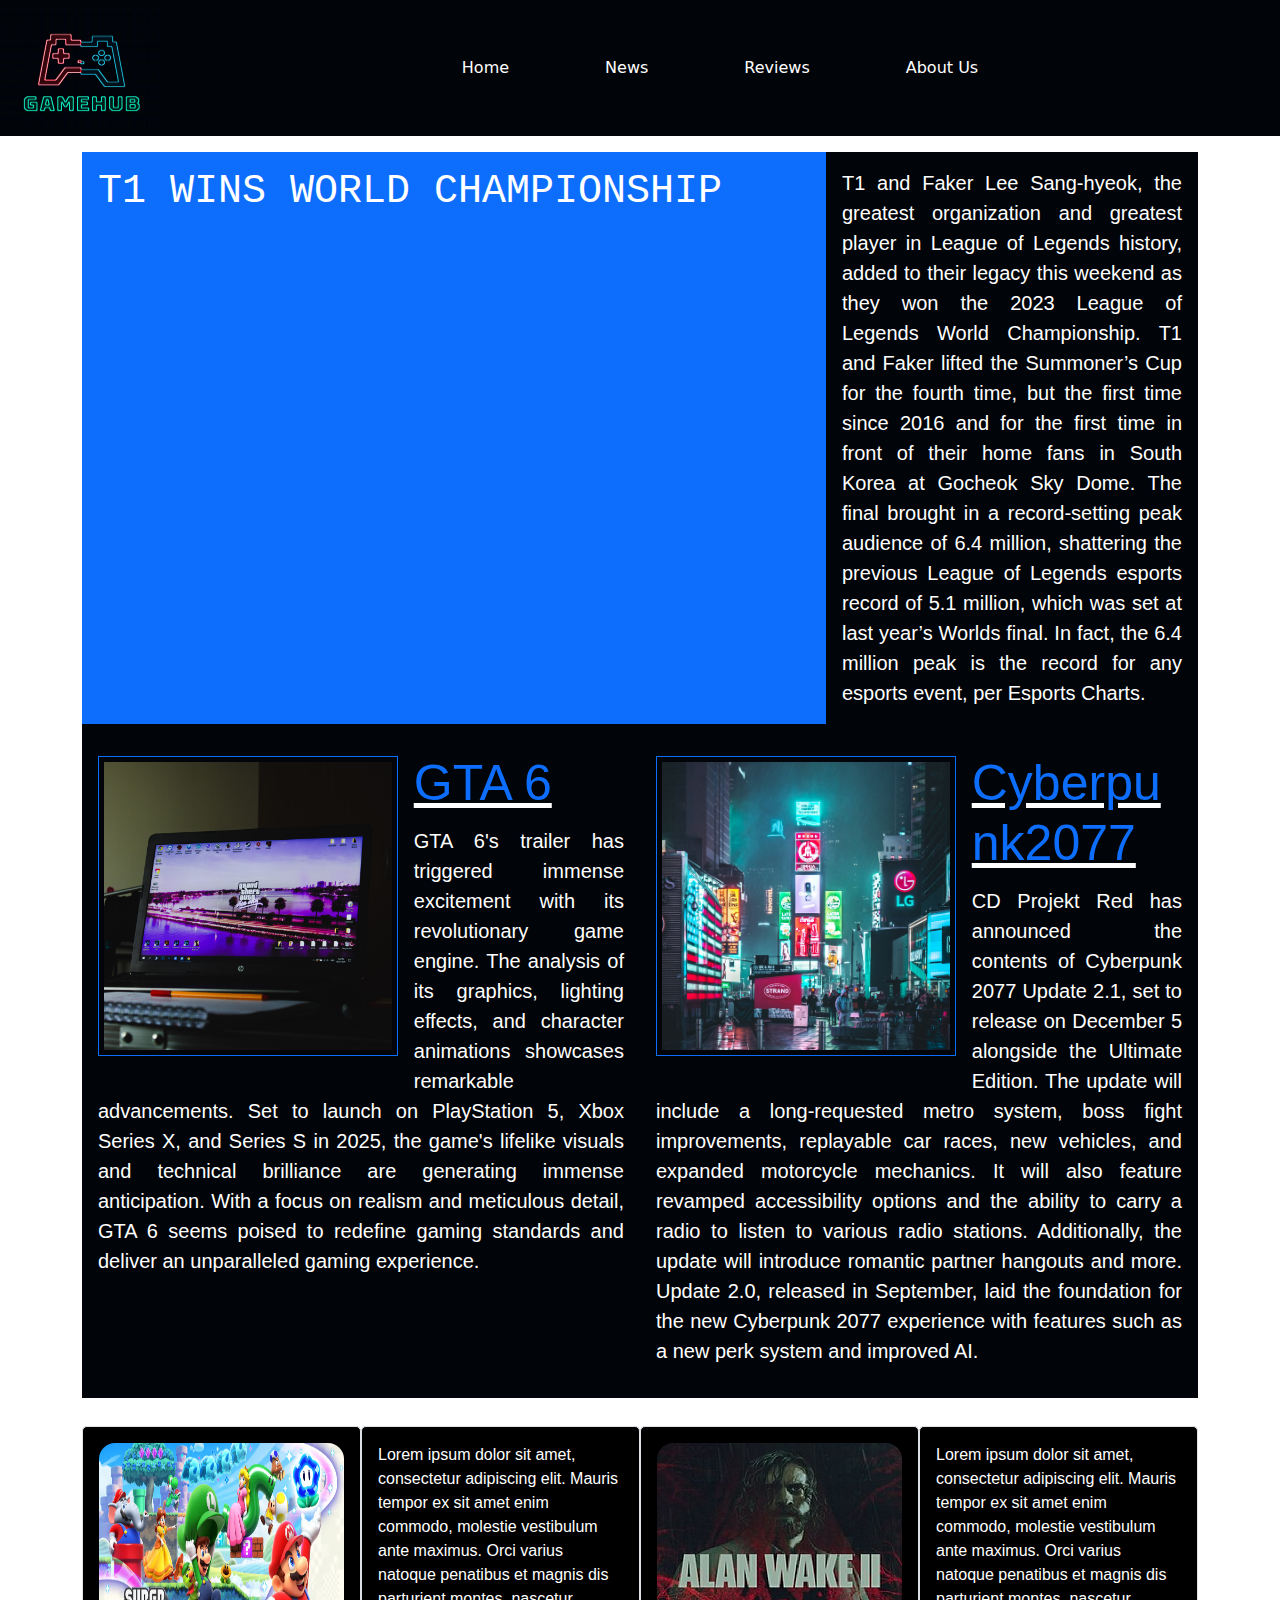
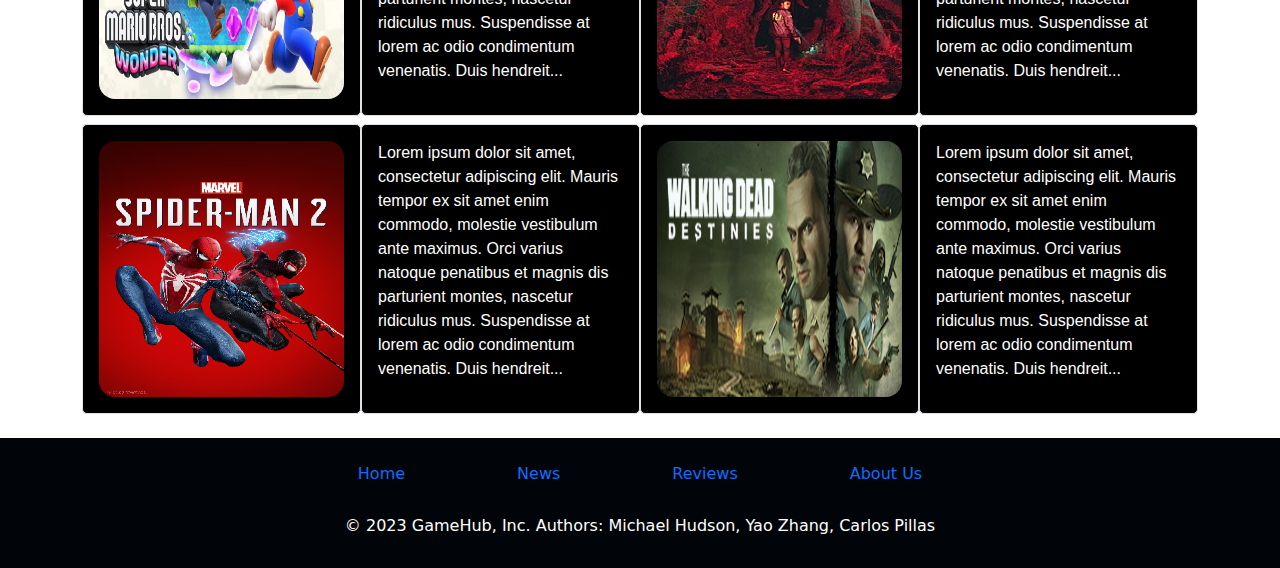
<file: index.html>
<!doctype html>
<html lang="en">
<head>
  <meta charset="utf-8">
  <meta name="viewport" content="width=device-width, initial-scale=1">
  <meta name="description" content="">

  <title>GameHub</title>

  <link href="./css/bootstrap.min.css" rel="stylesheet">
  <script src="./js/jquery.min.js"></script>
  <script src="./js/bootstrap.bundle.min.js"></script>

  <!-- Custom styles for this template -->
  <link href="styles.css" rel="stylesheet">
</head>
 
<body>  
  <!--Carlos Navbar-->
  <header>
    <div class="container-fluid p-0"> 
        <nav class="navbar navbar-expand-md navbar-dark bg-dark">       
            <a href="index.html" class="navbar-brand m-0" id="Logo1">
                <img class= "d-inline-block align-top m-auto" src="Logo1.png" width="160" height="120" alt="GameHub Logo"> 
            </a>  
            <button class="navbar-toggler" type="button" data-bs-toggle="collapse" data-bs-target="#navbarCollapse" aria-controls="navbarCollapse" aria-expanded="false" aria-label="Toggle navigation">
                <span class="navbar-toggler-icon"></span>
            </button>
            <div class="collapse navbar-collapse" id="navbarCollapse">
                <ul class="navbar-nav text-center w-100 justify-content-center">
                    <li><a class="nav-link active" href="index.html">Home</a></li>
                    <li><a class="nav-link active" href="thenews.html">News</a></li>
                    <li><a class="nav-link active" href="Reviews.html">Reviews</a></li>
                    <li><a class="nav-link active" href="About_Us.html">About Us</a></li>
                </ul>
            </div>
        </nav>
	</div> 
  </header>
  <main class="container">
    <div class="container-fluid mt-3">
        <div class="row">
            <div class="col-sm-8 p-3 bg-primary text-white">
                <article>
                  <h1 style="font-size: 40px; color: rgb(255, 255, 255); font-family: 'Courier New', Courier, monospace;">T1 WINS WORLD CHAMPIONSHIP</h1>
                      <div class="youtube-video">
                        <iframe src="https://www.youtube.com/embed/DRqNg0Quyf8" allowfullscreen></iframe>
                      </div>
                </article>
            </div>
            <div class="col-sm-4 p-3 bg-dark text-white">
                T1 and Faker Lee Sang-hyeok, the greatest organization and greatest player in League of Legends history, added to their legacy this weekend as they won the 2023 League of Legends World Championship. T1 and Faker lifted the Summoner’s Cup for the fourth time, but the first time since 2016 and for the first time in front of their home fans in South Korea at Gocheok Sky Dome. The final brought in a record-setting peak audience of 6.4 million, shattering the previous League of Legends esports record of 5.1 million, which was set at last year’s Worlds final. In fact, the 6.4 million peak is the record for any esports event, per Esports Charts.
            </div>
            <div class="col-sm-6 p-3 bg-dark text-white">
              <article class="column_one">
                <a href="https://unsplash.com/photos/black-flat-screen-computer-monitor-turned-on-beside-black-computer-keyboard-XvoPUjnm4Bk?utm_content=creditShareLink&utm_medium=referral&utm_source=unsplash/">
                  <img class="gameimage" src="GTA.jpg" alt="GTA 6">
                </a>
                <h4 class="game_header"><a href="https://www.ign.com/articles/the-gta-6-game-engine-looks-insane-igns-grand-theft-auto-6-performance-preview">GTA 6</a></h4>
                <p class="game_text">GTA 6's trailer has triggered immense excitement with its revolutionary game engine. The analysis of its graphics, lighting effects, and character animations showcases remarkable advancements. Set to launch on PlayStation 5, Xbox Series X, and Series S in 2025, the game's lifelike visuals and technical brilliance are generating immense anticipation. With a focus on realism and meticulous detail, GTA 6 seems poised to redefine gaming standards and deliver an unparalleled gaming experience.</p>
              </article>
            </div>
            <div class="col-sm-6 p-3 bg-dark text-white">
                <article class="column_one">
                    <a href="https://unsplash.com/photos/group-of-people-walking-near-high-rise-buildings-LEikIOMSxfs?utm_content=creditShareLink&utm_medium=referral&utm_source=unsplash">
                        <img class="gameimage" src="Cyberpunk2077.jpg" alt="Cyberpunk2077">
                    </a>
                    <h4 class="game_header"><a href="https://www.ign.com/articles/cyberpunk-2077-update-21-announced-for-next-week">Cyberpunk2077</a></h4>
                    <p class="game_text">CD Projekt Red has announced the contents of Cyberpunk 2077 Update 2.1, set to release on December 5 alongside the Ultimate Edition. The update will include a long-requested metro system, boss fight improvements, replayable car races, new vehicles, and expanded motorcycle mechanics. It will also feature revamped accessibility options and the ability to carry a radio to listen to various radio stations. Additionally, the update will introduce romantic partner hangouts and more. Update 2.0, released in September, laid the foundation for the new Cyberpunk 2077 experience with features such as a new perk system and improved AI.</p>
                </article>
            </div>
      	</div>
	</div>
    <!--Michael added game review section 11/26/2023-->
    <br>
    
    <section>
      	<div class="container-fluid mt-1" >
			<div class="row">
				<div class="col-sm-3 p-3 border">
					<a href="https://www.nintendo.com/en-ca/store/products/super-mario-bros-wonder-switch/"><img src="mario.jpg" class="rounded-4 w-100 h-100" alt="Nintendo_Mario"></a>
				</div>
				<div class="col-sm-3 p-3 text-black border">
					<p class="reviewtext">Lorem ipsum dolor sit amet, consectetur adipiscing elit. Mauris tempor ex sit amet enim commodo, molestie vestibulum ante maximus. Orci varius natoque penatibus et magnis dis parturient montes, nascetur ridiculus mus. Suspendisse at lorem ac odio condimentum venenatis. Duis hendreit...</p>
				</div>
				<div class="col-sm-3 p-3 border">
					<a href="https://www.alanwake.com/"><img src="alanwake2.jpg" class="rounded-4 w-100 h-100" alt="Alan_Wake_2"></a>
				</div>
				<div class="col-sm-3 p-3 text-black border">
					<p class="reviewtext">Lorem ipsum dolor sit amet, consectetur adipiscing elit. Mauris tempor ex sit amet enim commodo, molestie vestibulum ante maximus. Orci varius natoque penatibus et magnis dis parturient montes, nascetur ridiculus mus. Suspendisse at lorem ac odio condimentum venenatis. Duis hendreit...</p>
				</div>
        	</div>
      	</div>
    </section>
    <section>
		<div class="container-fluid mt-2">
			<div class="row">
				<div class="col-sm-3 p-3 border">
					<a href="https://www.playstation.com/en-ca/games/marvels-spider-man-2/"><img src="spiderman.jpg" class="rounded-4 w-100 h-100" alt="marvels-spider-man-2"></a>
				</div>
				<div class="col-sm-3 p-3 text-black border">
					<p class="reviewtext">Lorem ipsum dolor sit amet, consectetur adipiscing elit. Mauris tempor ex sit amet enim commodo, molestie vestibulum ante maximus. Orci varius natoque penatibus et magnis dis parturient montes, nascetur ridiculus mus. Suspendisse at lorem ac odio condimentum venenatis. Duis hendreit...</p>
				</div>
				<div class="col-sm-3 p-3 border">
					<a href="https://www.twddestinies.com/"><img src="twd.jpg" class="rounded-4 w-100 h-100" alt="The Walking Dead Game"></a>
				</div>
				<div class="col-sm-3 p-3 text-black border">
					<p class="reviewtext">Lorem ipsum dolor sit amet, consectetur adipiscing elit. Mauris tempor ex sit amet enim commodo, molestie vestibulum ante maximus. Orci varius natoque penatibus et magnis dis parturient montes, nascetur ridiculus mus. Suspendisse at lorem ac odio condimentum venenatis. Duis hendreit...</p>
				</div>
			</div>
		</div>
    <br>
	</section>
  </main>
  <div class="container-fluid bg-dark mb-0 pt-3 p-0">
    <footer>
    	<ul class="nav justify-content-center">
			<li><a class="nav-link" href="index.html">Home</a></li>
			<li><a class="nav-link" href="thenews.html">News</a></li>
			<li><a class="nav-link" href="Reviews.html">Reviews</a></li>
			<li><a class="nav-link" href="About_Us.html">About Us</a></li>
      	</ul>  
      	<p id="Authors">© 2023 GameHub, Inc. Authors: Michael Hudson, Yao Zhang, Carlos Pillas</p>
    </footer>
  </div>    
</body>
</html>
</file>
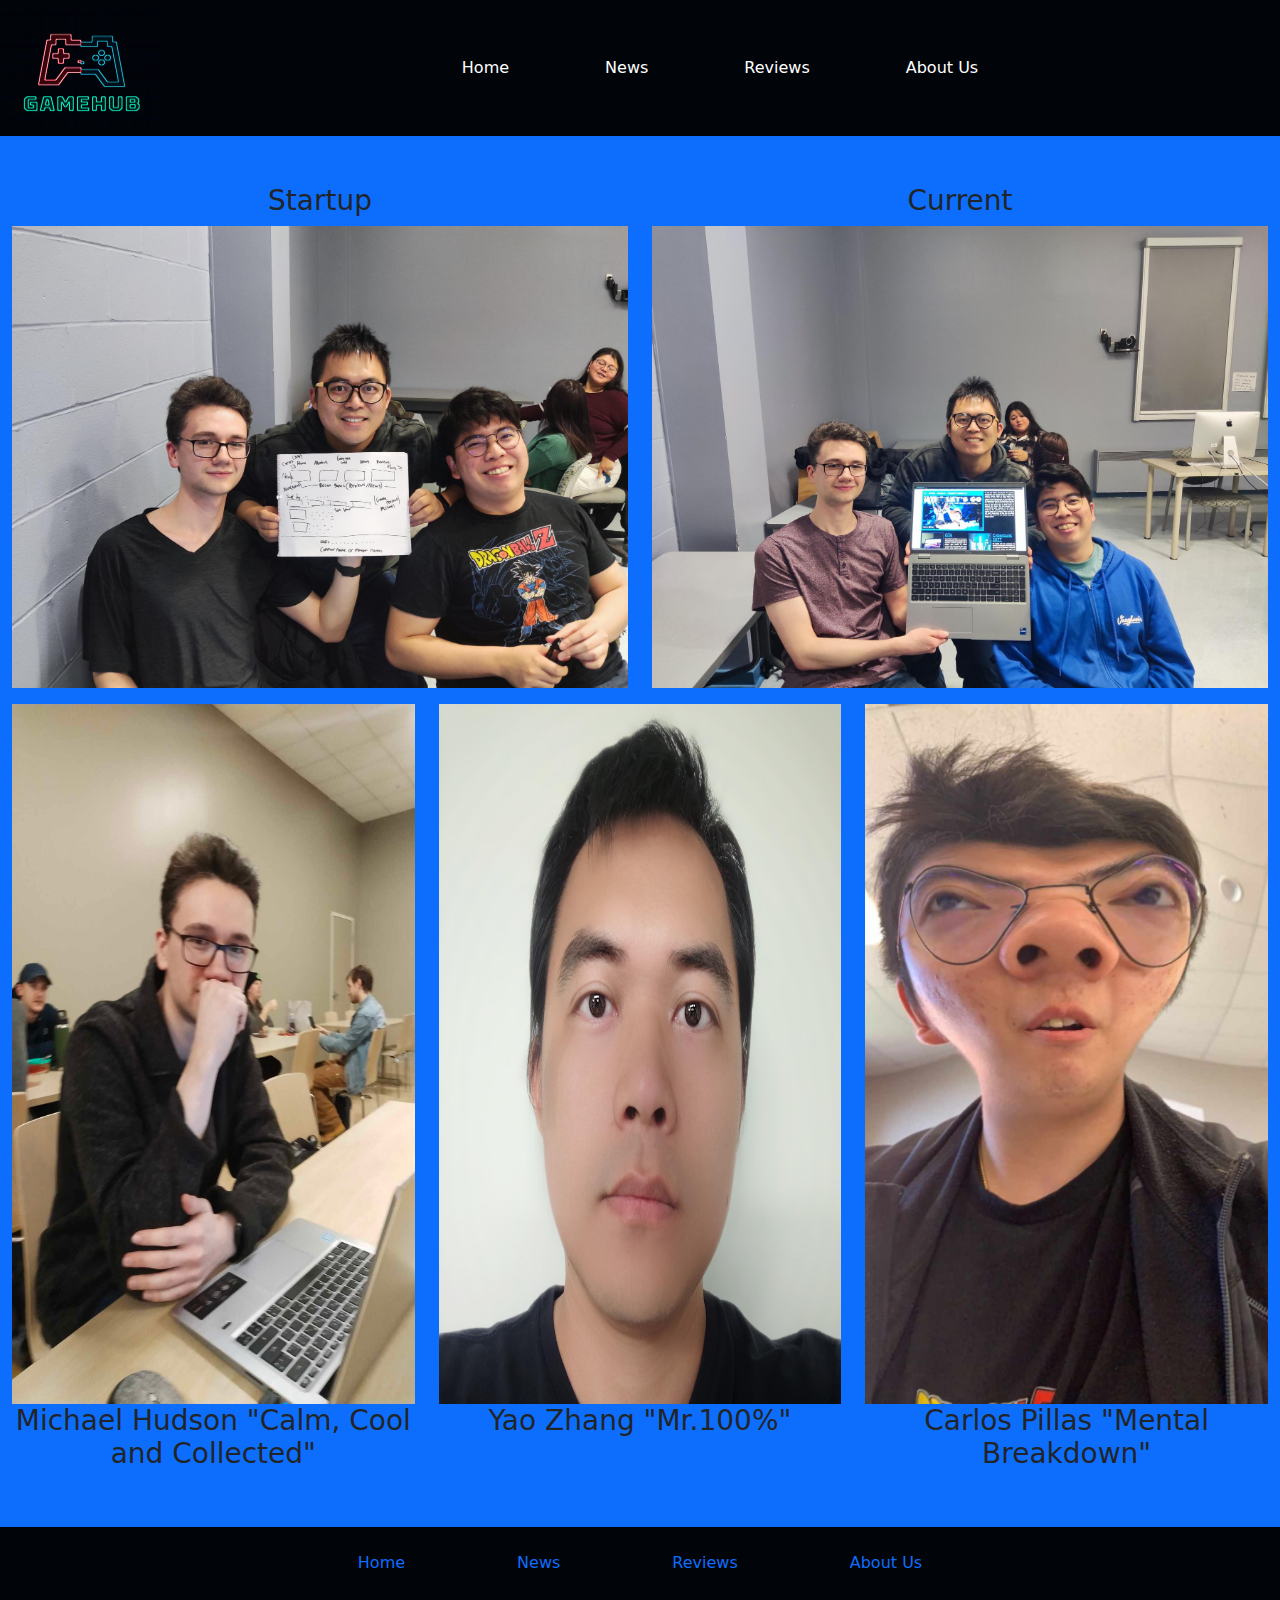
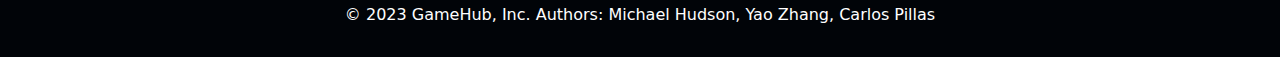
<file: About_Us.html>
<!doctype html>
<html lang="en">
<head>
  <meta charset="utf-8">
  <meta name="viewport" content="width=device-width, initial-scale=1">
  <meta name="description" content="">

  <title>GameHub</title>

  <link href="./css/bootstrap.min.css" rel="stylesheet">
  <script src="./js/jquery.min.js"></script>
  <script src="./js/bootstrap.bundle.min.js"></script>

  <!-- Custom styles for this template -->
  <link href="styles.css" rel="stylesheet">
</head>

<body> 
  <!--Carlos Navbar-->
  <header>
    <div class="container-fluid p-0"> 
      <nav class="navbar navbar-expand-md navbar-dark bg-dark">       
        <a href="index.html" class="navbar-brand m-0" id="Logo1">
          <img class= "d-inline-block align-top m-auto" src="Logo1.png" width="160" height="120" alt="GameHub Logo"> 
        </a>  
        <button class="navbar-toggler" type="button" data-bs-toggle="collapse" data-bs-target="#navbarCollapse" aria-controls="navbarCollapse" aria-expanded="false" aria-label="Toggle navigation">
          <span class="navbar-toggler-icon"></span>
        </button>
        <div class="collapse navbar-collapse" id="navbarCollapse">
          <ul class="navbar-nav text-center w-100 justify-content-center">
            <li><a class="nav-link active" href="index.html">Home</a></li>
            <li><a class="nav-link active" href="thenews.html">News</a></li>
            <li><a class="nav-link active" href="Reviews.html">Reviews</a></li>
            <li><a class="nav-link active" href="About_Us.html">About Us</a></li>
          </ul>
        </div>
      </nav>
    </div> 
  </header>
  <main class = "container-fluid bg-primary">
    <div class="row py-5">
      <div class="col-md-12 text-center"></div>
      <div class="col-md-6 text-center"> 
        <h3>Startup</h3>
        <img src="BeforeMain.png" class="img-fluid" alt="Before">
      </div>
      <div class="col-md-6 text-center">
        <h3>Current</h3>
        <img src="AfterMain.png" class="img-fluid" alt="After">
      </div>
      <div class="col-md-4 pt-3 text-center"> 
        <img src="Michael1.jpg" class="img-fluid" alt="Michael" id="Michael"> 
        <h3>Michael Hudson "Calm, Cool and Collected"</h3>
      </div>
      <div class="col-md-4 pt-3 text-center">
        <img src="Alex.png" class="img-fluid" alt="Alex" id="Alex">
        <h3>Yao Zhang "Mr.100%"</h3>
      </div>
      <div class="col-md-4 pt-3 text-center">
        <img src="Carlos.jpg" class="img-fluid" alt="Carlos" id="Carlos">
        <h3>Carlos Pillas "Mental Breakdown"</h3>
      </div>
    </div>
  </main>
  <!--Footer Carlos-->
  <div class="container-fluid bg-dark mb-0 pt-3 p-0">
    <footer>
      <ul class="nav justify-content-center">
        <li><a class="nav-link" href="index.html">Home</a></li>
        <li><a class="nav-link" href="thenews.html">News</a></li>
        <li><a class="nav-link" href="Reviews.html">Reviews</a></li>
        <li><a class="nav-link" href="About_Us.html">About Us</a></li>
      </ul>
      <p id="Authors">© 2023 GameHub, Inc. Authors: Michael Hudson, Yao Zhang, Carlos Pillas</p>
    </footer>
  </div>
</body>
</html>
</file>
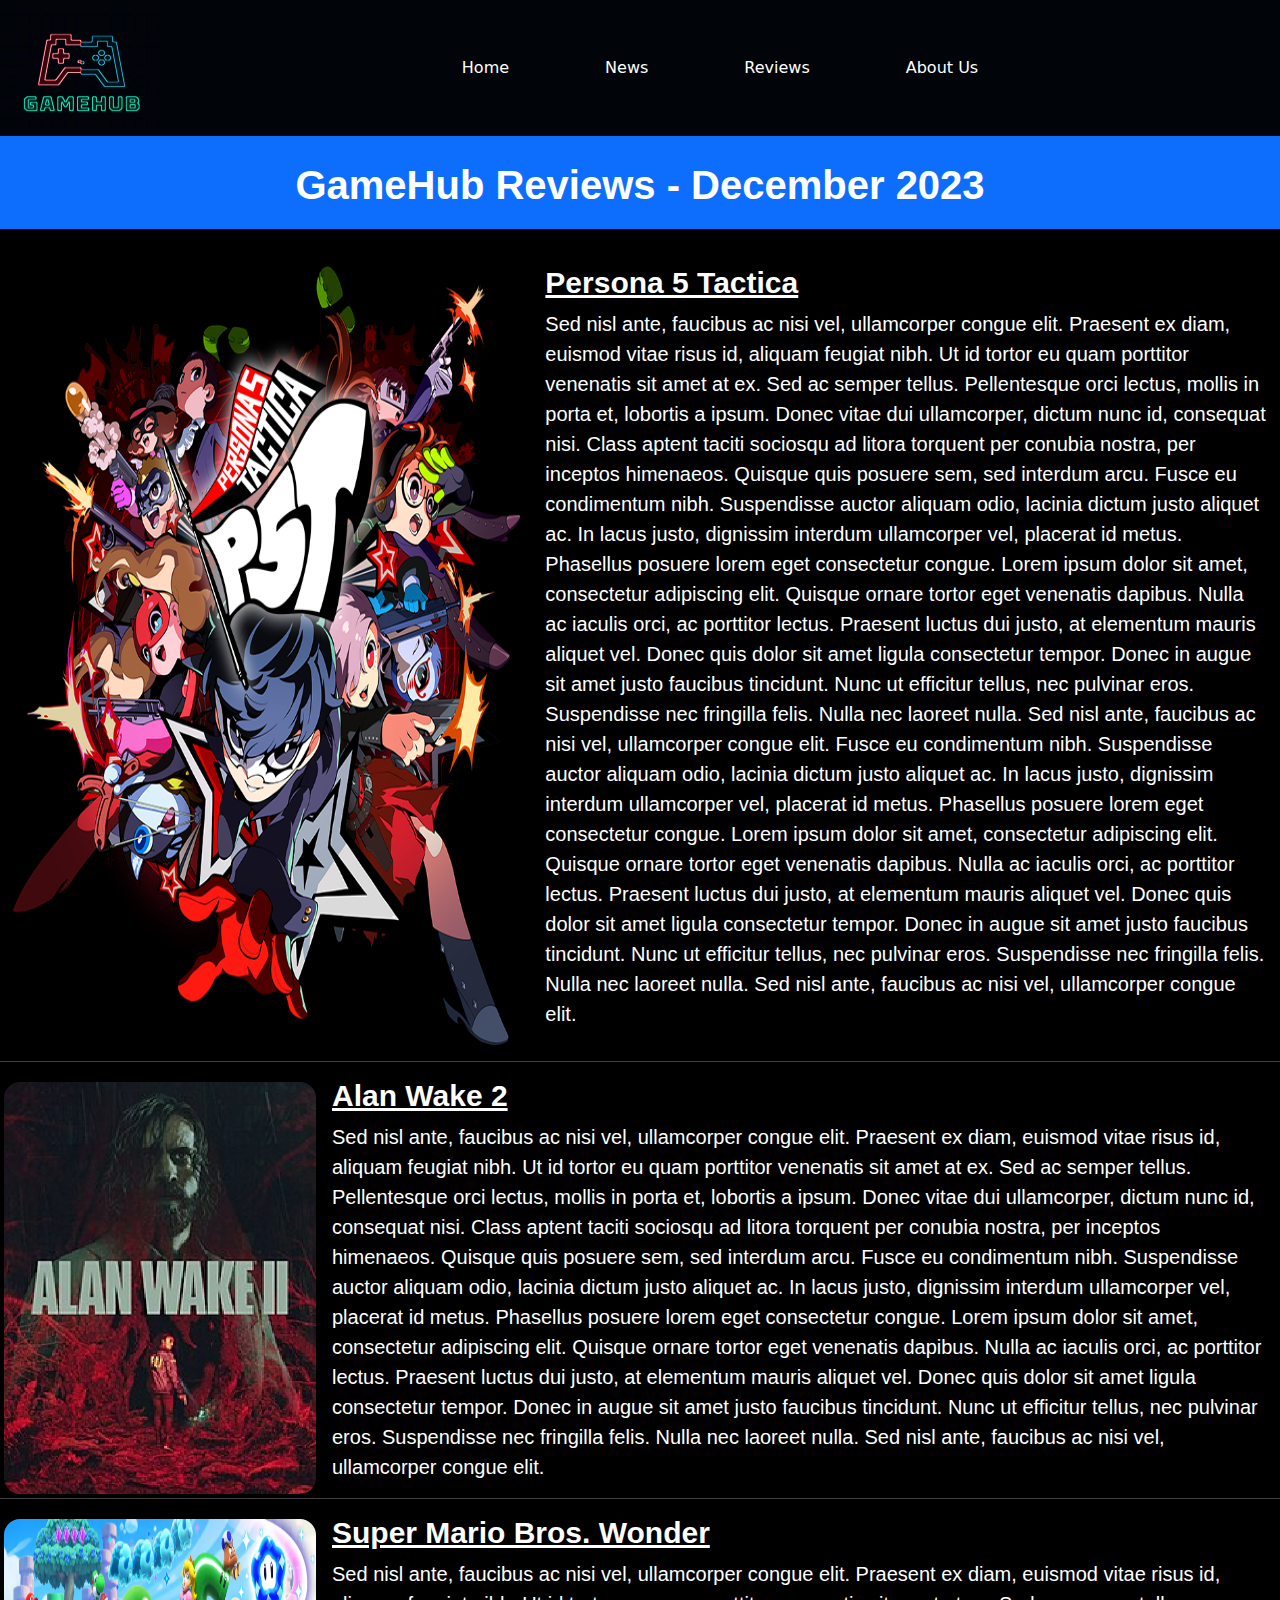
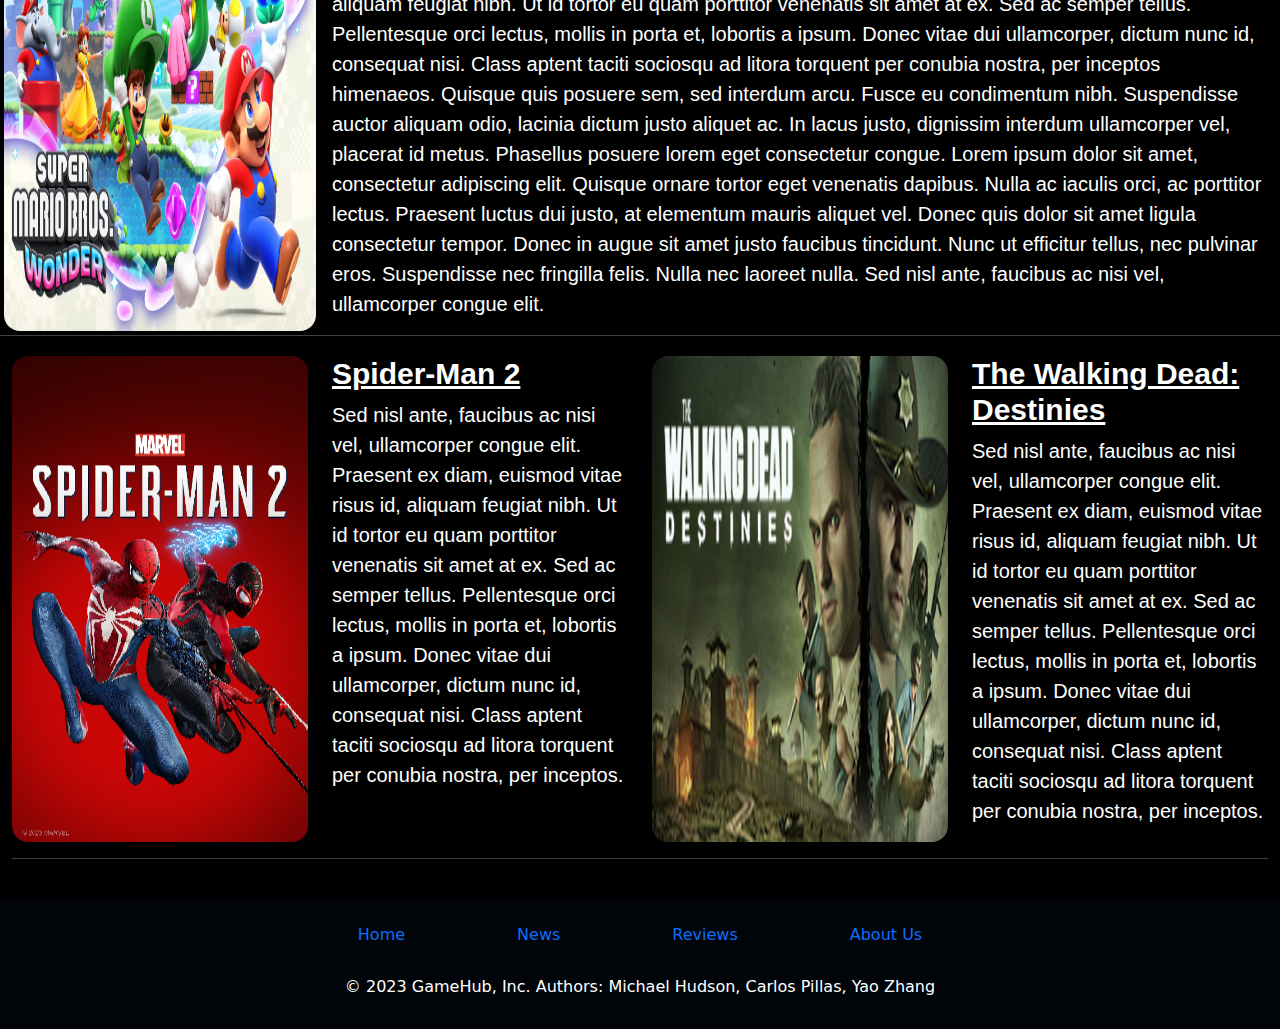
<file: Reviews.html>
<!DOCTYPE html>
<html lang="en">
    <head>
        <meta charset="UTF-8">
        <meta name="viewport" content="width=device-width, initial-scale=1.0">
        <title>Reviews</title>

        <script src="./js/jquery.min.js"></script>
        <script src="./js/bootstrap.bundle.min.js"></script> 
         
        <link href="./css/bootstrap.min.css" rel="stylesheet">
        <link href="styles.css" rel="stylesheet">
    
    </head>
    <body>
    <header>
        <div class="container-fluid p-0"> 
            <nav class="navbar navbar-expand-md navbar-dark bg-dark">       
                <a href="index.html" class="navbar-brand m-0" id="Logo1">
                  <img class= "d-inline-block align-top m-auto" src="Logo1.png" width="160" height="120" alt="GameHub Logo"> 
                </a>  
              <button class="navbar-toggler" type="button" data-bs-toggle="collapse" data-bs-target="#navbarCollapse" aria-controls="navbarCollapse" aria-expanded="false" aria-label="Toggle navigation">
                  <span class="navbar-toggler-icon"></span>
              </button>
              <div class="collapse navbar-collapse" id="navbarCollapse">
                <ul class="navbar-nav text-center w-100 justify-content-center">
                  <li><a class="nav-link active" href="index.html">Home</a></li>
                  <li><a class="nav-link active" href="thenews.html">News</a></li>
                  <li><a class="nav-link active" href="Reviews.html">Reviews</a></li>
                  <li><a class="nav-link active" href="About_Us.html">About Us</a></li>
                </ul>
              </div>
            </nav>
         </div> 
    </header>
    <main class="reviewmain">
        <h1 class="reviewtitle bg-primary">GameHub Reviews - December 2023</h1>
        <br>
        <div class="container-fluid mt-1">
            <div class="row">
                <div class="col-sm-5">
                    <a href="https://persona.atlus.com/p5t/"><img src="persona5tactica.jpg" class="w-100 h-100" alt="persona5tactica"></a>
                </div>
                <div class="col-sm-7">
                    <h1 class="title">Persona 5 Tactica</h1>
                    <p class="paragraph">Sed nisl ante, faucibus ac nisi vel, ullamcorper congue elit. Praesent ex diam, euismod vitae risus id, aliquam feugiat nibh.
                        Ut id tortor eu quam porttitor venenatis sit amet at ex. Sed ac semper tellus. Pellentesque orci lectus, mollis in porta et, lobortis a ipsum. Donec
                        vitae dui ullamcorper, dictum nunc id, consequat nisi. Class aptent taciti sociosqu ad litora torquent per conubia nostra, per inceptos himenaeos.
                        Quisque quis posuere sem, sed interdum arcu. Fusce eu condimentum nibh. Suspendisse auctor aliquam odio, lacinia dictum justo aliquet ac. In lacus
                        justo, dignissim interdum ullamcorper vel, placerat id metus. Phasellus posuere lorem eget consectetur congue. Lorem ipsum dolor sit amet, consectetur
                        adipiscing elit. Quisque ornare tortor eget venenatis dapibus. Nulla ac iaculis orci, ac porttitor lectus. Praesent luctus dui justo, at elementum
                        mauris aliquet vel. Donec quis dolor sit amet ligula consectetur tempor. Donec in augue sit amet justo faucibus tincidunt. Nunc ut efficitur tellus,
                        nec pulvinar eros. Suspendisse nec fringilla felis. Nulla nec laoreet nulla. Sed nisl ante, faucibus ac nisi vel, ullamcorper congue elit. Fusce eu condimentum nibh. Suspendisse auctor aliquam odio, lacinia dictum justo aliquet ac. In lacus
                        justo, dignissim interdum ullamcorper vel, placerat id metus. Phasellus posuere lorem eget consectetur congue. Lorem ipsum dolor sit amet, consectetur
                        adipiscing elit. Quisque ornare tortor eget venenatis dapibus. Nulla ac iaculis orci, ac porttitor lectus. Praesent luctus dui justo, at elementum
                        mauris aliquet vel. Donec quis dolor sit amet ligula consectetur tempor. Donec in augue sit amet justo faucibus tincidunt. Nunc ut efficitur tellus,
                        nec pulvinar eros. Suspendisse nec fringilla felis. Nulla nec laoreet nulla. Sed nisl ante, faucibus ac nisi vel, ullamcorper congue elit.</p>
                </div>
            </div>
        </div>
        <hr class="reviewhr">
        <div class="container-fluid mt-1">
            <div class="row">
                <div class="col-sm-3 p-1">
                    <a href="https://www.alanwake.com/"><img src="alanwake2.jpg" class="rounded-4  w-100 h-100" alt="Alan_Wake_2"></a>
                </div>
                <div class="col-sm-9">
                    <h1 class="title">Alan Wake 2</h1>
                    <p class="paragraph">Sed nisl ante, faucibus ac nisi vel, ullamcorper congue elit. Praesent ex diam, euismod vitae risus id, aliquam feugiat nibh.
                         Ut id tortor eu quam porttitor venenatis sit amet at ex. Sed ac semper tellus. Pellentesque orci lectus, mollis in porta et, lobortis a ipsum. Donec
                         vitae dui ullamcorper, dictum nunc id, consequat nisi. Class aptent taciti sociosqu ad litora torquent per conubia nostra, per inceptos himenaeos.
                         Quisque quis posuere sem, sed interdum arcu. Fusce eu condimentum nibh. Suspendisse auctor aliquam odio, lacinia dictum justo aliquet ac. In lacus
                         justo, dignissim interdum ullamcorper vel, placerat id metus. Phasellus posuere lorem eget consectetur congue. Lorem ipsum dolor sit amet, consectetur
                         adipiscing elit. Quisque ornare tortor eget venenatis dapibus. Nulla ac iaculis orci, ac porttitor lectus. Praesent luctus dui justo, at elementum
                         mauris aliquet vel. Donec quis dolor sit amet ligula consectetur tempor. Donec in augue sit amet justo faucibus tincidunt. Nunc ut efficitur tellus,
                         nec pulvinar eros. Suspendisse nec fringilla felis. Nulla nec laoreet nulla. Sed nisl ante, faucibus ac nisi vel, ullamcorper congue elit.
                    </p>
                </div>
                <hr class="reviewhr">
            </div>
            <div class="row">
                <div class="col-sm-3 p-1">
                    <a href="https://www.nintendo.com/en-ca/store/products/super-mario-bros-wonder-switch/"><img src="mario.jpg" class="rounded-4 w-100 h-100" alt="Mario"></a>
                </div>
                <div class="col-sm-9">
                    <h1 class="title">Super Mario Bros. Wonder</h1>
                    <p class="paragraph">Sed nisl ante, faucibus ac nisi vel, ullamcorper congue elit. Praesent ex diam, euismod vitae risus id, aliquam feugiat nibh.
                        Ut id tortor eu quam porttitor venenatis sit amet at ex. Sed ac semper tellus. Pellentesque orci lectus, mollis in porta et, lobortis a ipsum. Donec
                        vitae dui ullamcorper, dictum nunc id, consequat nisi. Class aptent taciti sociosqu ad litora torquent per conubia nostra, per inceptos himenaeos.
                        Quisque quis posuere sem, sed interdum arcu. Fusce eu condimentum nibh. Suspendisse auctor aliquam odio, lacinia dictum justo aliquet ac. In lacus
                        justo, dignissim interdum ullamcorper vel, placerat id metus. Phasellus posuere lorem eget consectetur congue. Lorem ipsum dolor sit amet, consectetur
                        adipiscing elit. Quisque ornare tortor eget venenatis dapibus. Nulla ac iaculis orci, ac porttitor lectus. Praesent luctus dui justo, at elementum
                        mauris aliquet vel. Donec quis dolor sit amet ligula consectetur tempor. Donec in augue sit amet justo faucibus tincidunt. Nunc ut efficitur tellus,
                        nec pulvinar eros. Suspendisse nec fringilla felis. Nulla nec laoreet nulla. Sed nisl ante, faucibus ac nisi vel, ullamcorper congue elit.
                   </p>
                </div>
                <hr class="reviewhr">
            </div>
        </div> 
        <div class="container-fluid mt-1">
            <div class="row">
                <div class="col-sm-3">
                    <a href="https://www.playstation.com/en-ca/games/marvels-spider-man-2/"><img src="spiderman.jpg" class="rounded-4 w-100 h-100" alt="PlayStation"></a>
                </div>
                <div class="col-sm-3">
                    <h1 class="title">Spider-Man 2</h1>
                    <p class="paragraph">Sed nisl ante, faucibus ac nisi vel, ullamcorper congue elit. Praesent ex diam, euismod vitae risus id, aliquam feugiat nibh.
                        Ut id tortor eu quam porttitor venenatis sit amet at ex. Sed ac semper tellus. Pellentesque orci lectus, mollis in porta et, lobortis a ipsum. Donec
                        vitae dui ullamcorper, dictum nunc id, consequat nisi. Class aptent taciti sociosqu ad litora torquent per conubia nostra, per inceptos.</p>
                </div>
                <div class="col-sm-3">
                    <a href="https://www.twddestinies.com/"><img src="twd.jpg" class="rounded-4 w-100 h-100" alt="The_walking_dead"></a>
                </div>
                <div class="col-sm-3">
                    <h1 class="title">The Walking Dead: Destinies</h1>
                    <p class="paragraph">Sed nisl ante, faucibus ac nisi vel, ullamcorper congue elit. Praesent ex diam, euismod vitae risus id, aliquam feugiat nibh.
                        Ut id tortor eu quam porttitor venenatis sit amet at ex. Sed ac semper tellus. Pellentesque orci lectus, mollis in porta et, lobortis a ipsum. Donec
                        vitae dui ullamcorper, dictum nunc id, consequat nisi. Class aptent taciti sociosqu ad litora torquent per conubia nostra, per inceptos.</p>
                </div>
            </div>
            <hr class="reviewhr">
        </div>
        <br>
    </main>
    <div class="container-fluid bg-dark mb-0 pt-3 p-0">
        <footer>
            <ul class="nav justify-content-center">
                <li><a class="nav-link" href="index.html">Home</a></li>
                <li><a class="nav-link" href="thenews.html">News</a></li>
                <li><a class="nav-link" href="Reviews.html">Reviews</a></li>
                <li><a class="nav-link" href="About_Us.html">About Us</a></li>
            </ul>  
            <p id="Authors">© 2023 GameHub, Inc. Authors: Michael Hudson, Carlos Pillas, Yao Zhang</p>
        </footer>
    </div> 
    </body>
</html>
</file>
<file: styles.css>
@charset "UTF-8";

@media (min-width: 768px) {
    .bd-placeholder-img-lg {
      font-size: 3.5rem;
    }
}

.bg-dark{
    background-color: #010408;
    /*background-color: aqua;*/
}

#Logo1{
    padding: 0px;
}

ul li{
    padding:0 40px 0 40px;
}

#footerlogo{
    width: 10%;
}
.nav-link:hover{
    color:red;
}


#Authors{
    color: white;
    text-align: center;
    padding:20px 0 30px 0px;
    margin: 0;
}

#Michael, #Alex, #Carlos{
    height: 700px;
    width: 700px;
}


/*Extra Help to Validate Andre*/

iframe{
    width: 100%;
    border:none;
}

/*

CSS Alex added

*/
.wrapper{
    display: grid;
    grid-template-columns: 100px 100px 100px 100px;
    grid-gap: 225px;
}
.box{
    background-color: lightblue;
    color:black;
    text-align:center;
    font-size: 25px;
    font-family: sans-serif;
    border-radius: 7px;
}
.youtube-video {
    position: relative;
    width: 100%;
    padding-bottom: 56.25%; /* 16:9 aspect ratio */
    overflow: hidden;
}

.youtube-video iframe {
    position: absolute;
    top: 0;
    left: 0;
    width: 100%;
    height: 100%;
}

/* Michael changes begin 12/08 */
.border {
    border:0.5px groove;
    border-radius: 5px;
    background-color: black;
}

.reviewtitle{
    background-color: gray;
    text-align: center;
    color: black;
    padding-bottom: 20px;
    padding-top: 25px;
}

.paragraph{
    font-size: 20px;
}

.title{
    font-size: 30px;
    text-decoration: underline;
}
.reviewtitle, .title{
    font-weight: bold;
}
.paragraph, .title, .reviewtitle{
    font-family: 'Franklin Gothic Medium', 'Arial Narrow', Arial, sans-serif;
    color:white;
}

.reviewtext{
    color: white;
    font-family: 'Franklin Gothic Medium', 'Arial Narrow', Arial, sans-serif;
}

.reviewmain {
    background-color: black;
}

.reviewhr{
    color:white;
}
/* Michael changes end 12/08 */

/* This is for the describe of the "T1 WINS WORLD CHAMPIONSHIP"*/
.bg-dark.text-white {
    word-wrap: break-word;
    font-size: 20px;
	font-family: 'Franklin Gothic Medium', Verdana, sans-serif;
	text-align: justify;

  }

img.gameimage {
	float: left; 
	width: 300px;
	height: 300px;
	margin: 3% 3% 3% 0%;
	border: 1px solid;
	padding: 5px;
}


.main-content {
	width: 90%; 
	margin-left: auto;
	margin-right: auto;
}

.column_gutter { 
	width: 5%;
	float:left;
}

.column_gutter:after {
	content: '\200b'; 
}

article.column_one {
	float: left;

}

article.column_two {
	float: left;
	width: 47.5%; 
}

article.column_three {
    float: left;
    width: 100%;
}

p.game_text {
	font-size: medium;
    font-family: 'Franklin Gothic Medium', 'Arial Narrow', Arial, sans-serif;
    font-size: 20px;
	text-align: justify;
}

img.image-left {
	float: left; 
	width: 200px;
	height: 200px;
	margin: 3% 3% 3% 0%;
	border: 1px solid;
	padding: 5px;
}

img.image-right {
	float: right; 
	width: 200px;
	height: 200px;
	margin: 3% 0% 3% 3%;
	border: 1px solid;
	padding: 5px;
}

h4.game_header {
	font-size: 250%;
	margin: 2.5% 2.5% 2.5% 2.5%;
	text-decoration: underline;
}

a {
    text-decoration:none;
}
</file>
